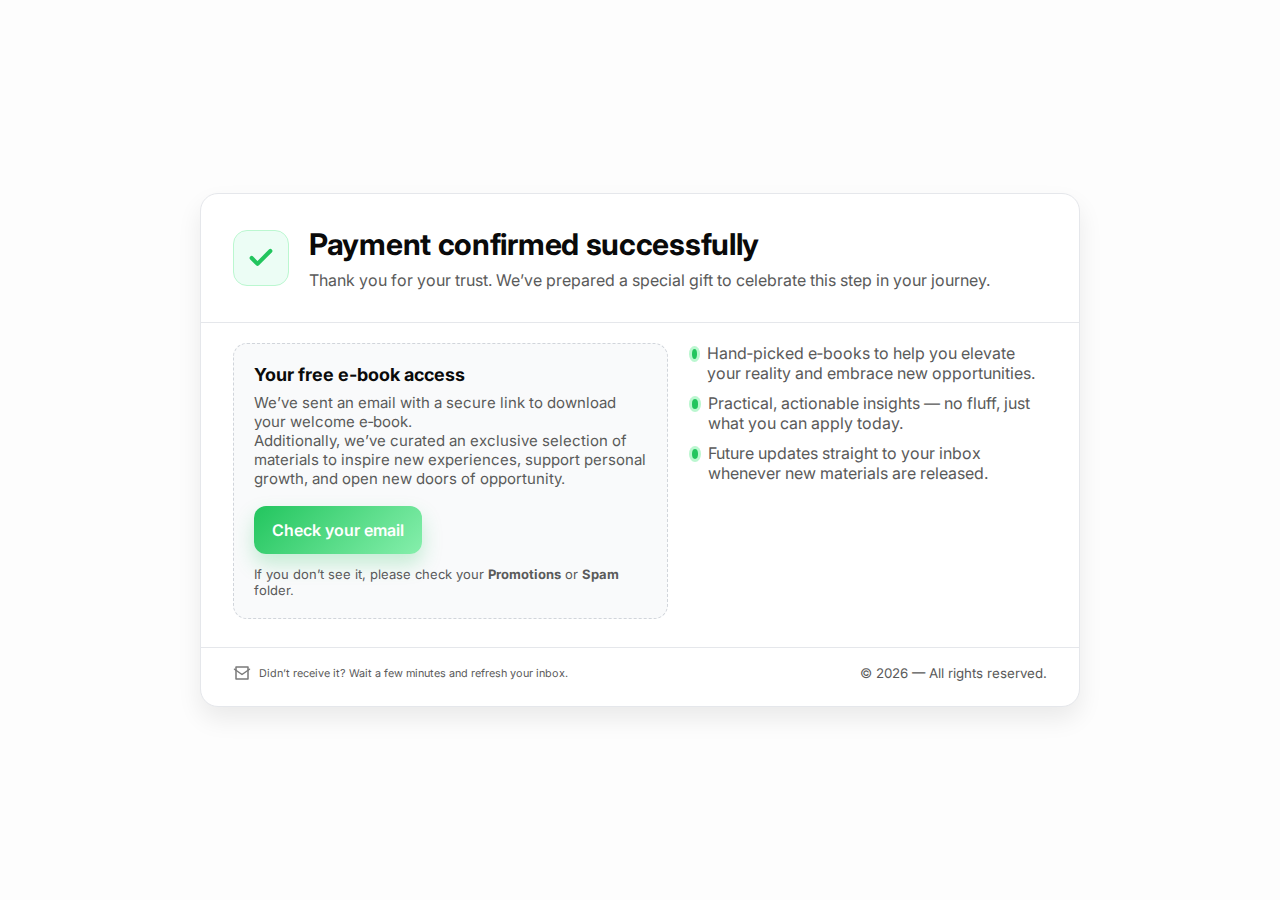
<file: thanks/index.html>
<!DOCTYPE html>
<html lang="en">
<head>
  <meta charset="utf-8" />
  <meta name="viewport" content="width=device-width, initial-scale=1" />
  <title>Thank You — Payment Confirmed</title>
  <meta name="description" content="Thank you page for confirmed payment and free e‑book access." />
  <link rel="preconnect" href="https://fonts.gstatic.com" crossorigin>
  <link href="https://fonts.googleapis.com/css2?family=Inter:wght@400;500;600;700&display=swap" rel="stylesheet">
  <style>
    :root{
      --bg: #fdfdfd;
      --card: #ffffff;
      --text: #0a0a0a;
      --muted: #5a5a5a;
      --brand: #22c55e; /* green */
      --brand-2: #86efac; /* lighter green */
      --ok: #22c55e;
      --shadow: 0 12px 24px rgba(0,0,0,.08);
      --radius: 18px;
    }
    *{box-sizing:border-box}
    html,body{height:100%}
    body{
      margin:0; font-family:Inter,system-ui,-apple-system,Segoe UI,Roboto,Ubuntu,Cantarell,Noto Sans,sans-serif; color:var(--text); background:var(--bg);
      display:grid; place-items:center; padding:24px;
    }
    .shell{max-width:880px; width:100%;}
    .card{
      background:var(--card);
      border:1px solid #e5e7eb;
      border-radius:var(--radius);
      box-shadow:var(--shadow);
      overflow:hidden;
    }
    .top{
      padding:32px 32px 12px; display:flex; gap:20px; align-items:center;
    }
    .badge{position:relative; width:56px; height:56px; flex:0 0 56px; display:grid; place-items:center; border-radius:14px; background:#ecfdf5; border:1px solid #bbf7d0;
      animation:pop .6s ease-out;
    }
    @keyframes pop{0%{transform:scale(.9); opacity:0}100%{transform:scale(1); opacity:1}}
    .check{width:28px; height:28px; fill:none; stroke:var(--ok); stroke-width:3.5; stroke-linecap:round; stroke-linejoin:round;}
    h1{margin:0; font-size:clamp(22px, 2.6vw, 30px); line-height:1.2; letter-spacing:-.01em}
    .subtitle{margin:8px 0 0; color:var(--muted); font-size:clamp(14px, 1.6vw, 16px)}
    .divider{height:1px; background:#e5e7eb; margin:20px 0}
    .content{padding:0 32px 28px; display:grid; grid-template-columns:1.1fr .9fr; gap:24px}

    .panel{
      background:#f9fafb;
      border:1px dashed #d1d5db;
      border-radius:14px; padding:20px; position:relative;
    }
    .panel h2{margin:0 0 8px; font-size:18px}
    .panel p{margin:0; color:var(--muted); font-size:15px}

    .cta{display:flex; flex-wrap:wrap; gap:12px; align-items:center; margin-top:18px}
    .btn{
      appearance:none; border:0; cursor:pointer; text-decoration:none; color:#fff; font-weight:600;
      background:linear-gradient(135deg, var(--brand), var(--brand-2));
      padding:14px 18px; border-radius:12px; box-shadow:0 10px 20px rgba(34,197,94,.25);
      transition:transform .15s ease, box-shadow .15s ease;
    }
    .btn:hover{transform:translateY(-1px); box-shadow:0 14px 28px rgba(34,197,94,.3)}
    .btn:active{transform:translateY(0)}

    .mini{color:var(--muted); font-size:13px}

    .list{margin:0; padding:0; list-style:none; display:grid; gap:10px}
    .item{display:flex; gap:10px; align-items:flex-start}
    .dot{width:10px; height:10px; margin-top:6px; border-radius:50%; background:var(--brand); box-shadow:0 0 0 3px #bbf7d0}
    .item p{margin:0; color:var(--muted)}

    .foot{padding:16px 32px 24px; display:flex; justify-content:space-between; align-items:center; gap:12px; border-top:1px solid #e5e7eb}
    .foot small{color:var(--muted)}

    .hint{display:flex; align-items:center; gap:8px; color:var(--muted); font-size:13px}
    .hint svg{opacity:.8}

    @media (max-width:820px){
      .content{grid-template-columns:1fr;}
    }
  </style>
</head>
<body>
  <main class="shell">
    <section class="card" role="status" aria-live="polite">
      <div class="top">
        <div class="badge" aria-hidden="true">
          <svg class="check" viewBox="0 0 24 24"><path d="M20 6L9 17l-5-5"/></svg>
        </div>
        <div>
          <h1>Payment confirmed successfully</h1>
          <p class="subtitle">Thank you for your trust. We’ve prepared a special gift to celebrate this step in your journey.</p>
        </div>
      </div>

      <div class="divider" aria-hidden="true"></div>

      <div class="content">
        <div class="panel" aria-label="E‑book access">
          <h2>Your free e‑book access</h2>
          <p>
            We’ve sent an email with a secure link to download your welcome e‑book.<br>
            Additionally, we’ve curated an exclusive selection of materials to inspire new experiences,
            support personal growth, and open new doors of opportunity.
          </p>

          <div class="cta">
            <a class="btn" href="https://mail.google.com/" target="_blank" rel="noopener noreferrer" id="btn-email">Check your email</a>
            <span class="mini">If you don’t see it, please check your <strong>Promotions</strong> or <strong>Spam</strong> folder.</span>
          </div>
        </div>

        <div>
          <ul class="list" aria-label="E‑book benefits">
            <li class="item">
              <div class="dot" aria-hidden="true"></div>
              <p>Hand‑picked e‑books to help you elevate your reality and embrace new opportunities.</p>
            </li>
            <li class="item">
              <div class="dot" aria-hidden="true"></div>
              <p>Practical, actionable insights — no fluff, just what you can apply today.</p>
            </li>
            <li class="item">
              <div class="dot" aria-hidden="true"></div>
              <p>Future updates straight to your inbox whenever new materials are released.</p>
            </li>
          </ul>
        </div>
      </div>

      <div class="foot">
        <div class="hint">
          <svg width="18" height="18" viewBox="0 0 24 24" fill="none" stroke="currentColor" stroke-width="2" stroke-linecap="round" stroke-linejoin="round" aria-hidden="true"><path d="M4 4h16v16H4z"/><path d="m22 7-10 7L2 7"/></svg>
          <small>Didn’t receive it? Wait a few minutes and refresh your inbox.</small>
        </div>
        <small>© <span id="year"></span> — All rights reserved.</small>
      </div>
    </section>
  </main>

  <script>
    document.getElementById('year').textContent = new Date().getFullYear();
  </script>
</body>
</html>
</file>
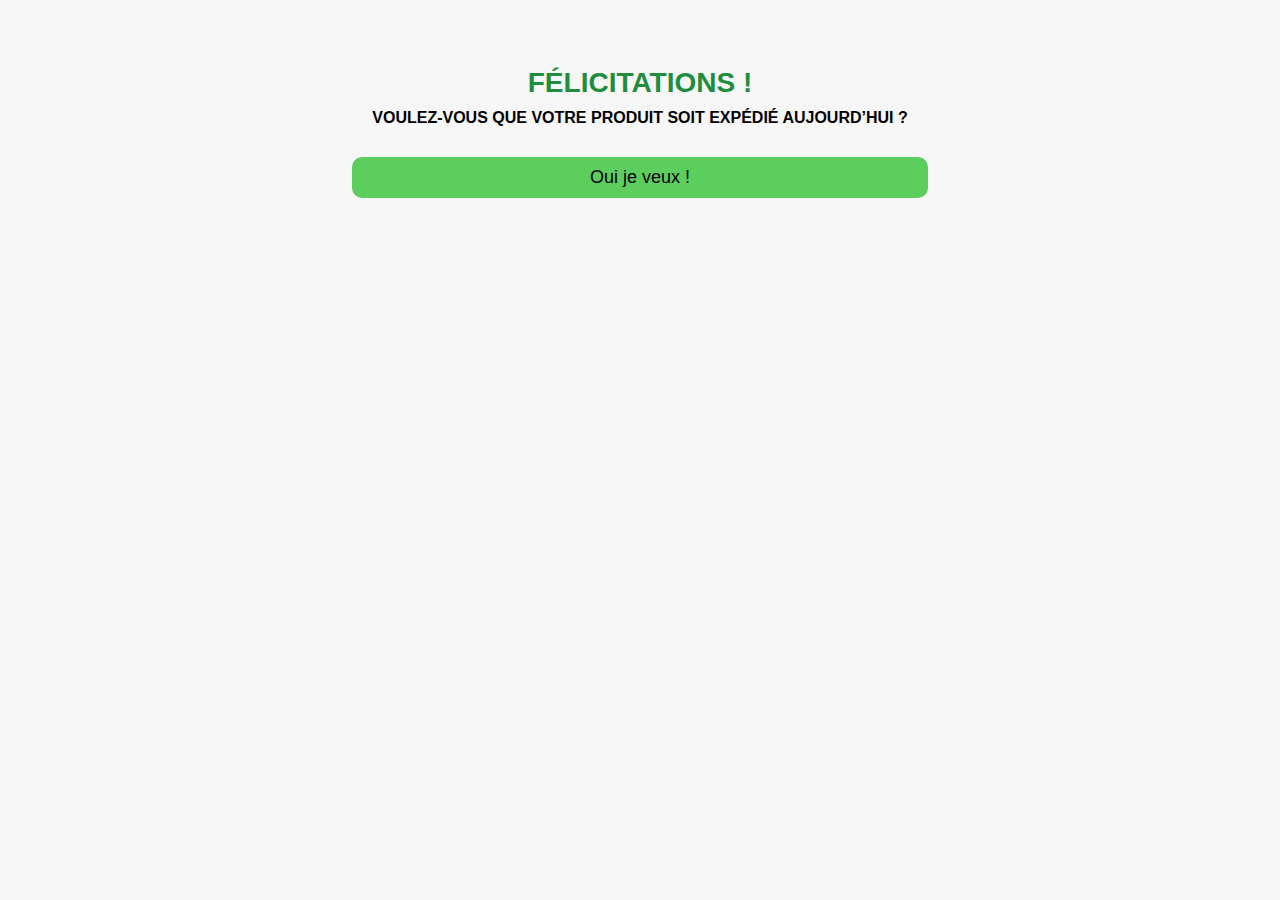
<file: upss1/index.html>
<!DOCTYPE html>
<html lang="fr">
<head>
  <meta charset="UTF-8">
  <meta name="viewport" content="width=device-width, initial-scale=1.0">
  <title>Confirmation d'accès</title>

<script>
  window.pixelId = "67e0a525f1f44788580601c1";
  var a = document.createElement("script");
  a.setAttribute("async", "");
  a.setAttribute("defer", "");
  a.setAttribute("src", "https://cdn.utmify.com.br/scripts/pixel/pixel.js");
  document.head.appendChild(a);
</script>

<script
  src="https://cdn.utmify.com.br/scripts/utms/latest.js"
  data-utmify-prevent-subids
  async
  defer
></script>

  <!-- ESTILO BOT脮ES E LAYOUT -->
  <style>
    .mndpay_container {
        display: flex;
        flex-direction: column;
        width: 100%;
        max-width: 36rem;
        margin: 0 auto;
        gap: 1rem;
    }

    .mndpay_btn {
      background: #5CCE5E;
      -webkit-border-radius: 10px;
      -moz-border-radius: 10px;
      border-radius: 10px;
      color: #000000;
      font-family: Arial;
      font-size: 18px;
      font-weight: 100;
      padding: 10px 20px;
      text-decoration: none;
      display: block;
      cursor: pointer;
      text-align: center;
    }

    .mndpay_downsell {
      background: #ffffff;
      -webkit-border-radius: 10px;
      -moz-border-radius: 10px;
      border-radius: 10px;
      color: #FFFFFF;
      font-family: Arial;
      font-size: 18px;
      font-weight: 100;
      padding: 10px 20px;
      text-decoration: none;
      display: block;
      cursor: pointer;
      text-align: center;
    }

    @media (min-width: 640px) {
      .mndpay_container {
        flex-direction: column;
      }
    }

    body {
      background-color: #f7f7f7;
      font-family: Arial, sans-serif;
      padding: 40px 20px;
      text-align: center;
    }

    h1 {
      color: #1e8e3e;
      font-size: 28px;
      margin-bottom: 10px;
    }

    p {
      font-size: 18px;
      color: #333;
      margin-bottom: 30px;
    }
  </style>

  <!-- SCRIPT DE PAGAMENTO -->

</head>
<body>

  <h1>FÉLICITATIONS !</h1>
<strong>VOULEZ-VOUS QUE VOTRE PRODUIT SOIT EXPÉDIÉ AUJOURD’HUI ?</strong></p>

  <!-- BOT脙O DE COMPRA -->
  <div class="mndpay_container">
    <a href="javascript:void(0)" data-mndpay="0198de56-5236-7134-8f5a-9deab90b71e3" class="mndpay_btn">
Oui je veux !</a>
  </div>
<script src="https://upsell.mundpay.com/script.js"></script>

</body>
</html>
</file>
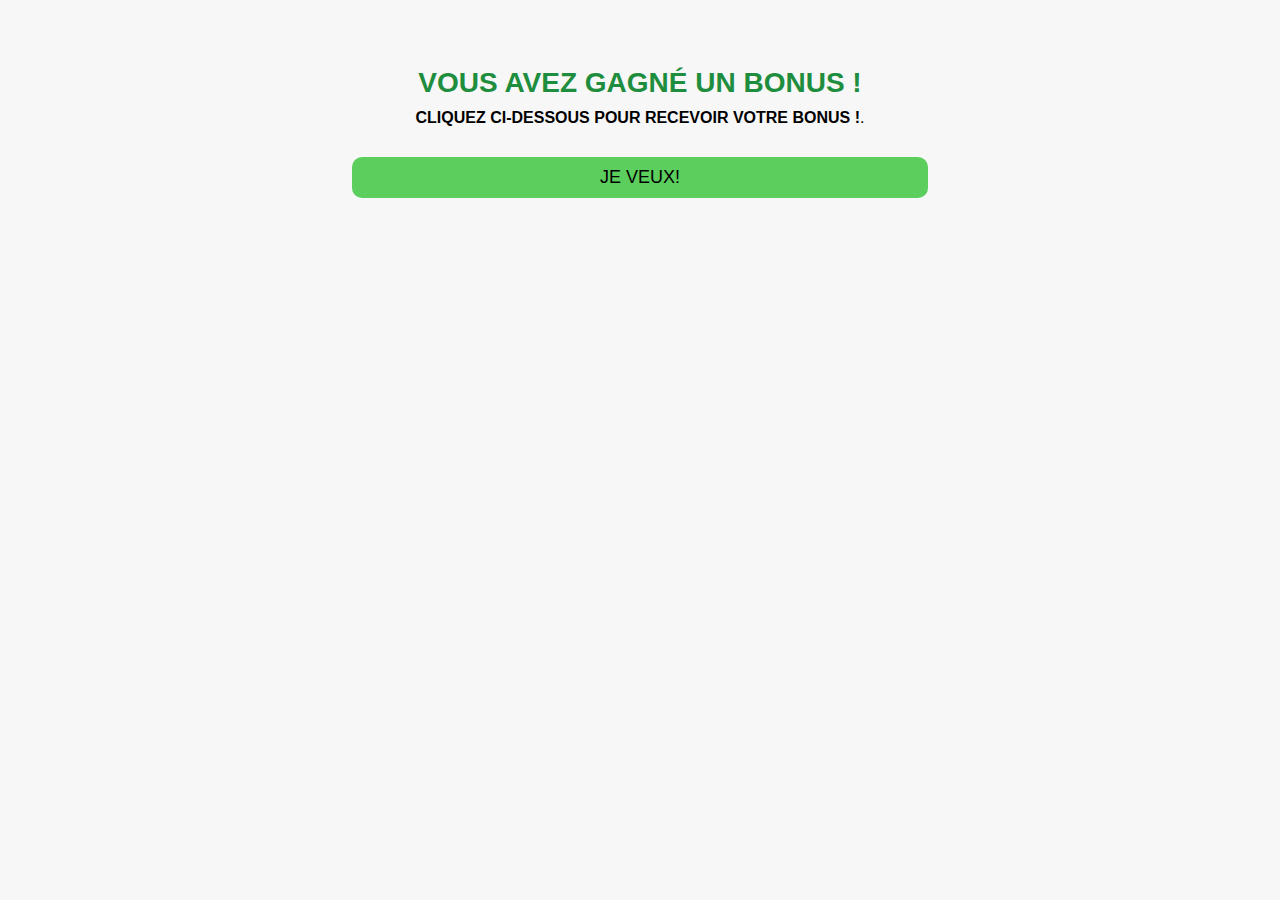
<file: upss2/index.html>
<!DOCTYPE html>
<html lang="es">
<head>
  <meta charset="UTF-8">
  <meta name="viewport" content="width=device-width, initial-scale=1.0">
  <title>Confirmation d'accès</title>

<script>
  window.pixelId = "67e0a525f1f44788580601c1";
  var a = document.createElement("script");
  a.setAttribute("async", "");
  a.setAttribute("defer", "");
  a.setAttribute("src", "https://cdn.utmify.com.br/scripts/pixel/pixel.js");
  document.head.appendChild(a);
</script>

<script
  src="https://cdn.utmify.com.br/scripts/utms/latest.js"
  data-utmify-prevent-subids
  async
  defer
></script>

  <!-- ESTILO BOT脮ES E LAYOUT -->
  <style>
    .mndpay_container {
        display: flex;
        flex-direction: column;
        width: 100%;
        max-width: 36rem;
        margin: 0 auto;
        gap: 1rem;
    }

    .mndpay_btn {
      background: #5CCE5E;
      -webkit-border-radius: 10px;
      -moz-border-radius: 10px;
      border-radius: 10px;
      color: #000000;
      font-family: Arial;
      font-size: 18px;
      font-weight: 100;
      padding: 10px 20px;
      text-decoration: none;
      display: block;
      cursor: pointer;
      text-align: center;
    }

    .mndpay_downsell {
      background: #ffffff;
      -webkit-border-radius: 10px;
      -moz-border-radius: 10px;
      border-radius: 10px;
      color: #FFFFFF;
      font-family: Arial;
      font-size: 18px;
      font-weight: 100;
      padding: 10px 20px;
      text-decoration: none;
      display: block;
      cursor: pointer;
      text-align: center;
    }

    @media (min-width: 640px) {
      .mndpay_container {
        flex-direction: column;
      }
    }

    body {
      background-color: #f7f7f7;
      font-family: Arial, sans-serif;
      padding: 40px 20px;
      text-align: center;
    }

    h1 {
      color: #1e8e3e;
      font-size: 28px;
      margin-bottom: 10px;
    }

    p {
      font-size: 18px;
      color: #333;
      margin-bottom: 30px;
    }
  </style>

  <!-- SCRIPT DE PAGAMENTO -->

</head>
<body>

  <h1>VOUS AVEZ GAGNÉ UN BONUS !</h1>
<strong>CLIQUEZ CI-DESSOUS POUR RECEVOIR VOTRE BONUS !</strong>.</p>

  <!-- BOT脙O DE COMPRA -->
  <div class="mndpay_container">
    <a href="javascript:void(0)" data-mndpay="0198de5a-97d5-72a4-aa96-a58ec7b78429" class="mndpay_btn">JE VEUX!</a>
  </div>
<script src="https://upsell.mundpay.com/script.js"></script>

</body>
</html>
</file>
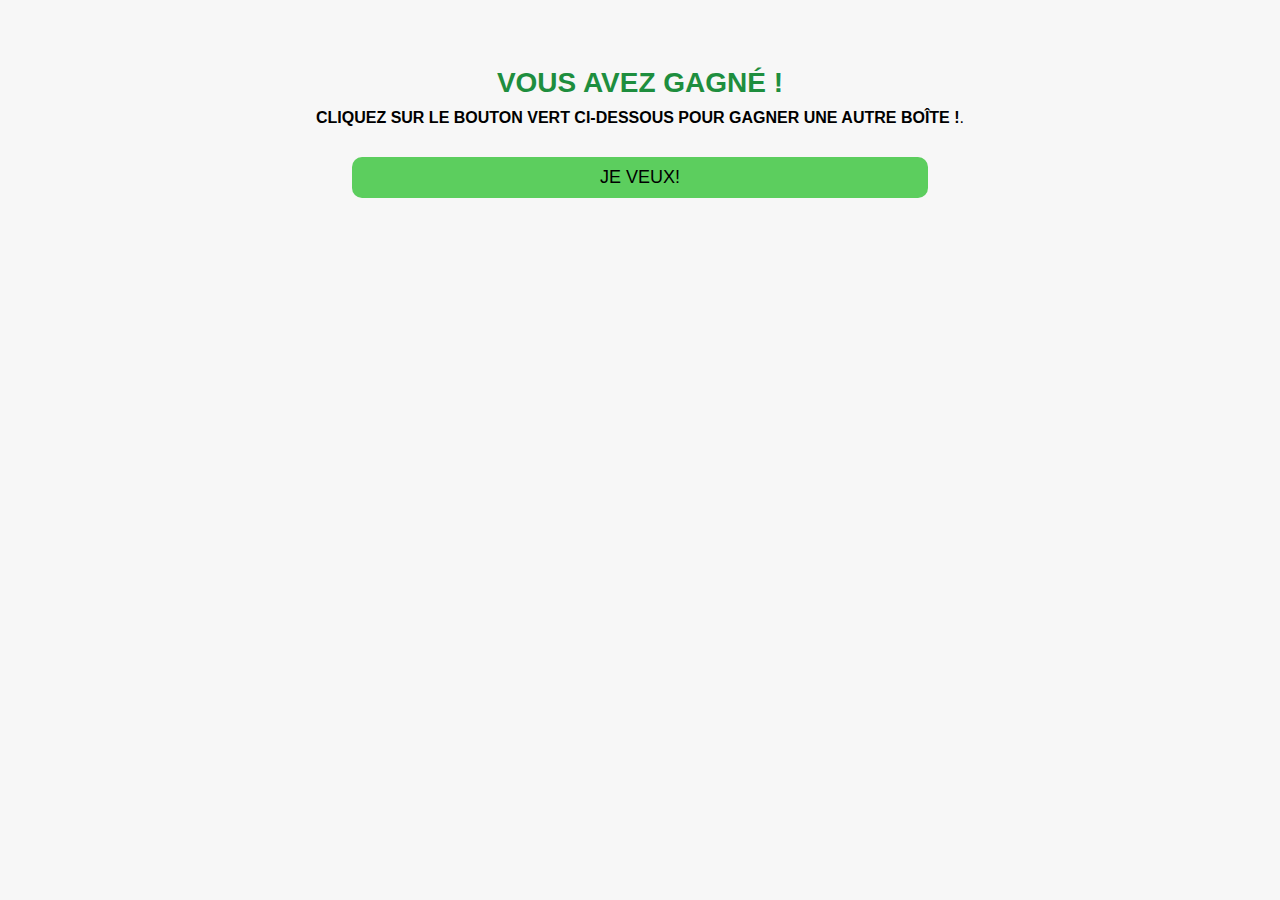
<file: upss3/index.html>
<!DOCTYPE html>
<html lang="es">
<head>
  <meta charset="UTF-8">
  <meta name="viewport" content="width=device-width, initial-scale=1.0">
  <title>Confirmation d'accès</title>

<script>
  window.pixelId = "67e0a525f1f44788580601c1";
  var a = document.createElement("script");
  a.setAttribute("async", "");
  a.setAttribute("defer", "");
  a.setAttribute("src", "https://cdn.utmify.com.br/scripts/pixel/pixel.js");
  document.head.appendChild(a);
</script>

<script
  src="https://cdn.utmify.com.br/scripts/utms/latest.js"
  data-utmify-prevent-subids
  async
  defer
></script>

  <!-- ESTILO BOT脮ES E LAYOUT -->
  <style>
    .mndpay_container {
        display: flex;
        flex-direction: column;
        width: 100%;
        max-width: 36rem;
        margin: 0 auto;
        gap: 1rem;
    }

    .mndpay_btn {
      background: #5CCE5E;
      -webkit-border-radius: 10px;
      -moz-border-radius: 10px;
      border-radius: 10px;
      color: #000000;
      font-family: Arial;
      font-size: 18px;
      font-weight: 100;
      padding: 10px 20px;
      text-decoration: none;
      display: block;
      cursor: pointer;
      text-align: center;
    }

    .mndpay_downsell {
      background: #ffffff;
      -webkit-border-radius: 10px;
      -moz-border-radius: 10px;
      border-radius: 10px;
      color: #FFFFFF;
      font-family: Arial;
      font-size: 18px;
      font-weight: 100;
      padding: 10px 20px;
      text-decoration: none;
      display: block;
      cursor: pointer;
      text-align: center;
    }

    @media (min-width: 640px) {
      .mndpay_container {
        flex-direction: column;
      }
    }

    body {
      background-color: #f7f7f7;
      font-family: Arial, sans-serif;
      padding: 40px 20px;
      text-align: center;
    }

    h1 {
      color: #1e8e3e;
      font-size: 28px;
      margin-bottom: 10px;
    }

    p {
      font-size: 18px;
      color: #333;
      margin-bottom: 30px;
    }
  </style>

  <!-- SCRIPT DE PAGAMENTO -->

</head>
<body>

  <h1>VOUS AVEZ GAGNÉ !</h1>
<strong>CLIQUEZ SUR LE BOUTON VERT CI-DESSOUS POUR GAGNER UNE AUTRE BOÎTE !</strong>.</p>

  <!-- BOT脙O DE COMPRA -->
  <div class="mndpay_container">
    <a href="javascript:void(0)" data-mndpay="0198de5f-21e7-729c-9649-47b0bf639a42" class="mndpay_btn">JE VEUX!</a>
  </div>
<script src="https://upsell.mundpay.com/script.js"></script>

</body>
</html>
</file>
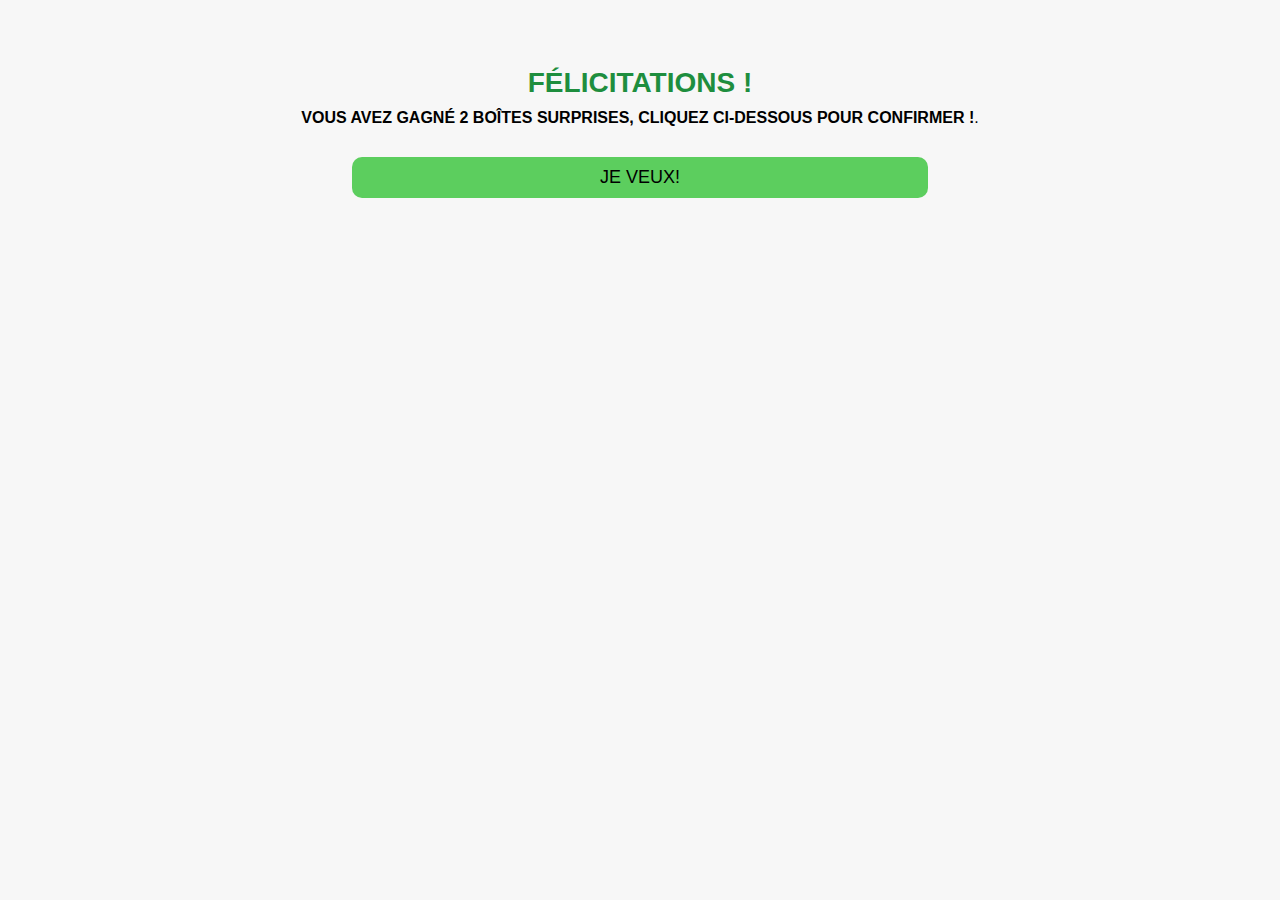
<file: upss4/index.html>
<!DOCTYPE html>
<html lang="es">
<head>
  <meta charset="UTF-8">
  <meta name="viewport" content="width=device-width, initial-scale=1.0">
  <title>Confirmation d'accès</title>

<script>
  window.pixelId = "67e0a525f1f44788580601c1";
  var a = document.createElement("script");
  a.setAttribute("async", "");
  a.setAttribute("defer", "");
  a.setAttribute("src", "https://cdn.utmify.com.br/scripts/pixel/pixel.js");
  document.head.appendChild(a);
</script>

<script
  src="https://cdn.utmify.com.br/scripts/utms/latest.js"
  data-utmify-prevent-subids
  async
  defer
></script>

  <!-- ESTILO BOT脮ES E LAYOUT -->
  <style>
    .mndpay_container {
        display: flex;
        flex-direction: column;
        width: 100%;
        max-width: 36rem;
        margin: 0 auto;
        gap: 1rem;
    }

    .mndpay_btn {
      background: #5CCE5E;
      -webkit-border-radius: 10px;
      -moz-border-radius: 10px;
      border-radius: 10px;
      color: #000000;
      font-family: Arial;
      font-size: 18px;
      font-weight: 100;
      padding: 10px 20px;
      text-decoration: none;
      display: block;
      cursor: pointer;
      text-align: center;
    }

    .mndpay_downsell {
      background: #ffffff;
      -webkit-border-radius: 10px;
      -moz-border-radius: 10px;
      border-radius: 10px;
      color: #FFFFFF;
      font-family: Arial;
      font-size: 18px;
      font-weight: 100;
      padding: 10px 20px;
      text-decoration: none;
      display: block;
      cursor: pointer;
      text-align: center;
    }

    @media (min-width: 640px) {
      .mndpay_container {
        flex-direction: column;
      }
    }

    body {
      background-color: #f7f7f7;
      font-family: Arial, sans-serif;
      padding: 40px 20px;
      text-align: center;
    }

    h1 {
      color: #1e8e3e;
      font-size: 28px;
      margin-bottom: 10px;
    }

    p {
      font-size: 18px;
      color: #333;
      margin-bottom: 30px;
    }
  </style>

  <!-- SCRIPT DE PAGAMENTO -->

</head>
<body>

  <h1>FÉLICITATIONS !</h1>
<strong>VOUS AVEZ GAGNÉ 2 BOÎTES SURPRISES, CLIQUEZ CI-DESSOUS POUR CONFIRMER !</strong>.</p>

  <!-- BOT脙O DE COMPRA -->
  <div class="mndpay_container">
    <a href="javascript:void(0)" data-mndpay="0198de60-d022-7389-9f16-29ce4b8d7101" class="mndpay_btn">JE VEUX!</a>
  </div>
<script src="https://upsell.mundpay.com/script.js"></script>

</body>
</html>
</file>
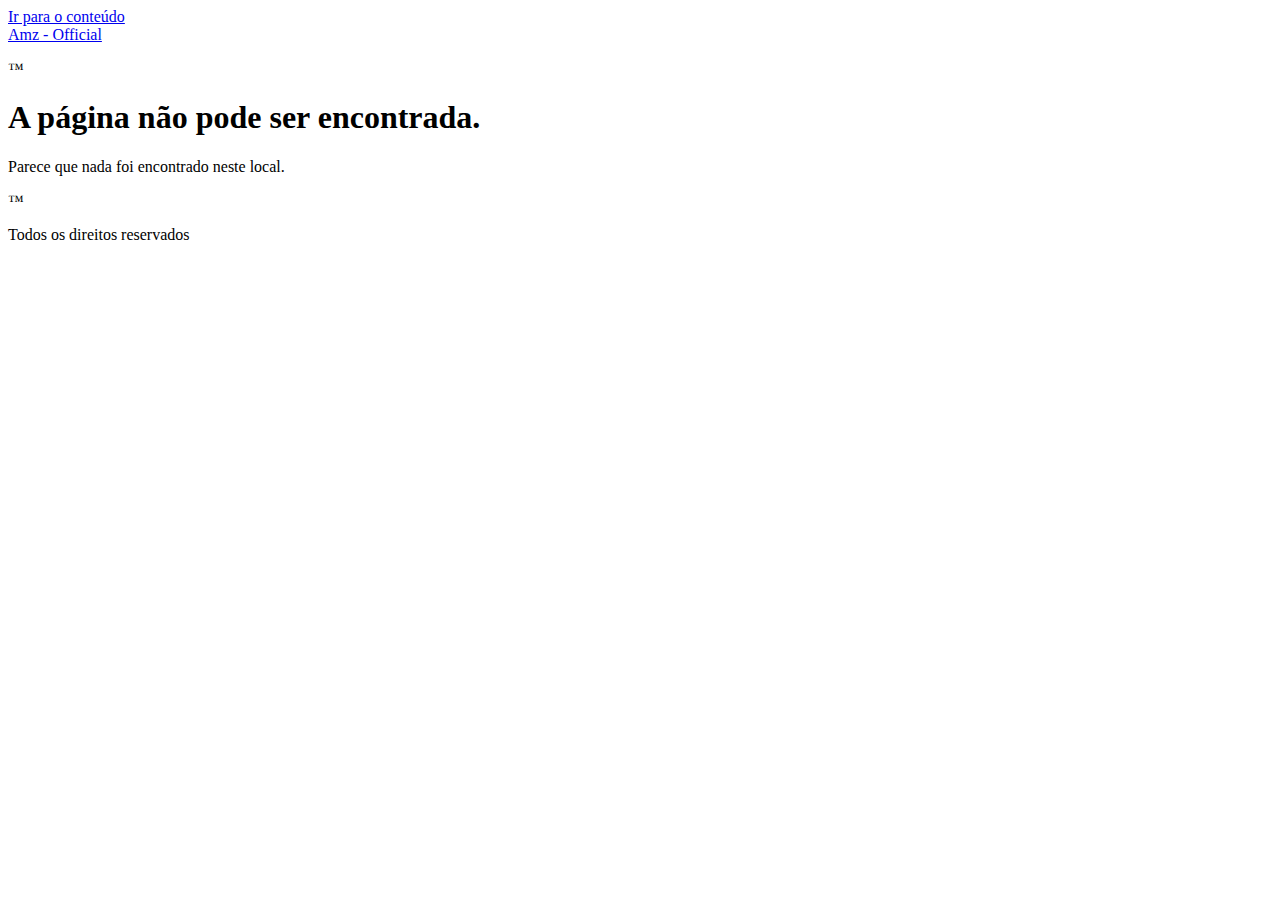
<file: official/schema.org/index.html>
<!doctype html>
<html lang="pt-BR">
<head>
	<meta charset="UTF-8">
	<meta name="viewport" content="width=device-width, initial-scale=1">
	<link rel="profile" href="https://gmpg.org/xfn/11">
	<title>Página não encontrada &#8211; Amz &#8211; Official</title>
<meta name='robots' content='max-image-preview:large' />
	<style>img:is([sizes="auto" i], [sizes^="auto," i]) { contain-intrinsic-size: 3000px 1500px }</style>
	<link rel="alternate" type="application/rss+xml" title="Feed para Amz - Official &raquo;" href="https://amzbox.pro/feed/" />
<link rel="alternate" type="application/rss+xml" title="Feed de comentários para Amz - Official &raquo;" href="https://amzbox.pro/comments/feed/" />
<script>
window._wpemojiSettings = {"baseUrl":"https:\/\/s.w.org\/images\/core\/emoji\/16.0.1\/72x72\/","ext":".png","svgUrl":"https:\/\/s.w.org\/images\/core\/emoji\/16.0.1\/svg\/","svgExt":".svg","source":{"concatemoji":"https:\/\/amzbox.pro\/wp-includes\/js\/wp-emoji-release.min.js?ver=6.8.2"}};
/*! This file is auto-generated */
!function(s,n){var o,i,e;function c(e){try{var t={supportTests:e,timestamp:(new Date).valueOf()};sessionStorage.setItem(o,JSON.stringify(t))}catch(e){}}function p(e,t,n){e.clearRect(0,0,e.canvas.width,e.canvas.height),e.fillText(t,0,0);var t=new Uint32Array(e.getImageData(0,0,e.canvas.width,e.canvas.height).data),a=(e.clearRect(0,0,e.canvas.width,e.canvas.height),e.fillText(n,0,0),new Uint32Array(e.getImageData(0,0,e.canvas.width,e.canvas.height).data));return t.every(function(e,t){return e===a[t]})}function u(e,t){e.clearRect(0,0,e.canvas.width,e.canvas.height),e.fillText(t,0,0);for(var n=e.getImageData(16,16,1,1),a=0;a<n.data.length;a++)if(0!==n.data[a])return!1;return!0}function f(e,t,n,a){switch(t){case"flag":return n(e,"\ud83c\udff3\ufe0f\u200d\u26a7\ufe0f","\ud83c\udff3\ufe0f\u200b\u26a7\ufe0f")?!1:!n(e,"\ud83c\udde8\ud83c\uddf6","\ud83c\udde8\u200b\ud83c\uddf6")&&!n(e,"\ud83c\udff4\udb40\udc67\udb40\udc62\udb40\udc65\udb40\udc6e\udb40\udc67\udb40\udc7f","\ud83c\udff4\u200b\udb40\udc67\u200b\udb40\udc62\u200b\udb40\udc65\u200b\udb40\udc6e\u200b\udb40\udc67\u200b\udb40\udc7f");case"emoji":return!a(e,"\ud83e\udedf")}return!1}function g(e,t,n,a){var r="undefined"!=typeof WorkerGlobalScope&&self instanceof WorkerGlobalScope?new OffscreenCanvas(300,150):s.createElement("canvas"),o=r.getContext("2d",{willReadFrequently:!0}),i=(o.textBaseline="top",o.font="600 32px Arial",{});return e.forEach(function(e){i[e]=t(o,e,n,a)}),i}function t(e){var t=s.createElement("script");t.src=e,t.defer=!0,s.head.appendChild(t)}"undefined"!=typeof Promise&&(o="wpEmojiSettingsSupports",i=["flag","emoji"],n.supports={everything:!0,everythingExceptFlag:!0},e=new Promise(function(e){s.addEventListener("DOMContentLoaded",e,{once:!0})}),new Promise(function(t){var n=function(){try{var e=JSON.parse(sessionStorage.getItem(o));if("object"==typeof e&&"number"==typeof e.timestamp&&(new Date).valueOf()<e.timestamp+604800&&"object"==typeof e.supportTests)return e.supportTests}catch(e){}return null}();if(!n){if("undefined"!=typeof Worker&&"undefined"!=typeof OffscreenCanvas&&"undefined"!=typeof URL&&URL.createObjectURL&&"undefined"!=typeof Blob)try{var e="postMessage("+g.toString()+"("+[JSON.stringify(i),f.toString(),p.toString(),u.toString()].join(",")+"));",a=new Blob([e],{type:"text/javascript"}),r=new Worker(URL.createObjectURL(a),{name:"wpTestEmojiSupports"});return void(r.onmessage=function(e){c(n=e.data),r.terminate(),t(n)})}catch(e){}c(n=g(i,f,p,u))}t(n)}).then(function(e){for(var t in e)n.supports[t]=e[t],n.supports.everything=n.supports.everything&&n.supports[t],"flag"!==t&&(n.supports.everythingExceptFlag=n.supports.everythingExceptFlag&&n.supports[t]);n.supports.everythingExceptFlag=n.supports.everythingExceptFlag&&!n.supports.flag,n.DOMReady=!1,n.readyCallback=function(){n.DOMReady=!0}}).then(function(){return e}).then(function(){var e;n.supports.everything||(n.readyCallback(),(e=n.source||{}).concatemoji?t(e.concatemoji):e.wpemoji&&e.twemoji&&(t(e.twemoji),t(e.wpemoji)))}))}((window,document),window._wpemojiSettings);
</script>
<style id='wp-emoji-styles-inline-css'>

	img.wp-smiley, img.emoji {
		display: inline !important;
		border: none !important;
		box-shadow: none !important;
		height: 1em !important;
		width: 1em !important;
		margin: 0 0.07em !important;
		vertical-align: -0.1em !important;
		background: none !important;
		padding: 0 !important;
	}
</style>
<link rel='stylesheet' id='wp-block-library-css' href='https://amzbox.pro/wp-includes/css/dist/block-library/style.min.css?ver=6.8.2' media='all' />
<style id='classic-theme-styles-inline-css'>
/*! This file is auto-generated */
.wp-block-button__link{color:#fff;background-color:#32373c;border-radius:9999px;box-shadow:none;text-decoration:none;padding:calc(.667em + 2px) calc(1.333em + 2px);font-size:1.125em}.wp-block-file__button{background:#32373c;color:#fff;text-decoration:none}
</style>
<style id='global-styles-inline-css'>
:root{--wp--preset--aspect-ratio--square: 1;--wp--preset--aspect-ratio--4-3: 4/3;--wp--preset--aspect-ratio--3-4: 3/4;--wp--preset--aspect-ratio--3-2: 3/2;--wp--preset--aspect-ratio--2-3: 2/3;--wp--preset--aspect-ratio--16-9: 16/9;--wp--preset--aspect-ratio--9-16: 9/16;--wp--preset--color--black: #000000;--wp--preset--color--cyan-bluish-gray: #abb8c3;--wp--preset--color--white: #ffffff;--wp--preset--color--pale-pink: #f78da7;--wp--preset--color--vivid-red: #cf2e2e;--wp--preset--color--luminous-vivid-orange: #ff6900;--wp--preset--color--luminous-vivid-amber: #fcb900;--wp--preset--color--light-green-cyan: #7bdcb5;--wp--preset--color--vivid-green-cyan: #00d084;--wp--preset--color--pale-cyan-blue: #8ed1fc;--wp--preset--color--vivid-cyan-blue: #0693e3;--wp--preset--color--vivid-purple: #9b51e0;--wp--preset--gradient--vivid-cyan-blue-to-vivid-purple: linear-gradient(135deg,rgba(6,147,227,1) 0%,rgb(155,81,224) 100%);--wp--preset--gradient--light-green-cyan-to-vivid-green-cyan: linear-gradient(135deg,rgb(122,220,180) 0%,rgb(0,208,130) 100%);--wp--preset--gradient--luminous-vivid-amber-to-luminous-vivid-orange: linear-gradient(135deg,rgba(252,185,0,1) 0%,rgba(255,105,0,1) 100%);--wp--preset--gradient--luminous-vivid-orange-to-vivid-red: linear-gradient(135deg,rgba(255,105,0,1) 0%,rgb(207,46,46) 100%);--wp--preset--gradient--very-light-gray-to-cyan-bluish-gray: linear-gradient(135deg,rgb(238,238,238) 0%,rgb(169,184,195) 100%);--wp--preset--gradient--cool-to-warm-spectrum: linear-gradient(135deg,rgb(74,234,220) 0%,rgb(151,120,209) 20%,rgb(207,42,186) 40%,rgb(238,44,130) 60%,rgb(251,105,98) 80%,rgb(254,248,76) 100%);--wp--preset--gradient--blush-light-purple: linear-gradient(135deg,rgb(255,206,236) 0%,rgb(152,150,240) 100%);--wp--preset--gradient--blush-bordeaux: linear-gradient(135deg,rgb(254,205,165) 0%,rgb(254,45,45) 50%,rgb(107,0,62) 100%);--wp--preset--gradient--luminous-dusk: linear-gradient(135deg,rgb(255,203,112) 0%,rgb(199,81,192) 50%,rgb(65,88,208) 100%);--wp--preset--gradient--pale-ocean: linear-gradient(135deg,rgb(255,245,203) 0%,rgb(182,227,212) 50%,rgb(51,167,181) 100%);--wp--preset--gradient--electric-grass: linear-gradient(135deg,rgb(202,248,128) 0%,rgb(113,206,126) 100%);--wp--preset--gradient--midnight: linear-gradient(135deg,rgb(2,3,129) 0%,rgb(40,116,252) 100%);--wp--preset--font-size--small: 13px;--wp--preset--font-size--medium: 20px;--wp--preset--font-size--large: 36px;--wp--preset--font-size--x-large: 42px;--wp--preset--spacing--20: 0.44rem;--wp--preset--spacing--30: 0.67rem;--wp--preset--spacing--40: 1rem;--wp--preset--spacing--50: 1.5rem;--wp--preset--spacing--60: 2.25rem;--wp--preset--spacing--70: 3.38rem;--wp--preset--spacing--80: 5.06rem;--wp--preset--shadow--natural: 6px 6px 9px rgba(0, 0, 0, 0.2);--wp--preset--shadow--deep: 12px 12px 50px rgba(0, 0, 0, 0.4);--wp--preset--shadow--sharp: 6px 6px 0px rgba(0, 0, 0, 0.2);--wp--preset--shadow--outlined: 6px 6px 0px -3px rgba(255, 255, 255, 1), 6px 6px rgba(0, 0, 0, 1);--wp--preset--shadow--crisp: 6px 6px 0px rgba(0, 0, 0, 1);}:where(.is-layout-flex){gap: 0.5em;}:where(.is-layout-grid){gap: 0.5em;}body .is-layout-flex{display: flex;}.is-layout-flex{flex-wrap: wrap;align-items: center;}.is-layout-flex > :is(*, div){margin: 0;}body .is-layout-grid{display: grid;}.is-layout-grid > :is(*, div){margin: 0;}:where(.wp-block-columns.is-layout-flex){gap: 2em;}:where(.wp-block-columns.is-layout-grid){gap: 2em;}:where(.wp-block-post-template.is-layout-flex){gap: 1.25em;}:where(.wp-block-post-template.is-layout-grid){gap: 1.25em;}.has-black-color{color: var(--wp--preset--color--black) !important;}.has-cyan-bluish-gray-color{color: var(--wp--preset--color--cyan-bluish-gray) !important;}.has-white-color{color: var(--wp--preset--color--white) !important;}.has-pale-pink-color{color: var(--wp--preset--color--pale-pink) !important;}.has-vivid-red-color{color: var(--wp--preset--color--vivid-red) !important;}.has-luminous-vivid-orange-color{color: var(--wp--preset--color--luminous-vivid-orange) !important;}.has-luminous-vivid-amber-color{color: var(--wp--preset--color--luminous-vivid-amber) !important;}.has-light-green-cyan-color{color: var(--wp--preset--color--light-green-cyan) !important;}.has-vivid-green-cyan-color{color: var(--wp--preset--color--vivid-green-cyan) !important;}.has-pale-cyan-blue-color{color: var(--wp--preset--color--pale-cyan-blue) !important;}.has-vivid-cyan-blue-color{color: var(--wp--preset--color--vivid-cyan-blue) !important;}.has-vivid-purple-color{color: var(--wp--preset--color--vivid-purple) !important;}.has-black-background-color{background-color: var(--wp--preset--color--black) !important;}.has-cyan-bluish-gray-background-color{background-color: var(--wp--preset--color--cyan-bluish-gray) !important;}.has-white-background-color{background-color: var(--wp--preset--color--white) !important;}.has-pale-pink-background-color{background-color: var(--wp--preset--color--pale-pink) !important;}.has-vivid-red-background-color{background-color: var(--wp--preset--color--vivid-red) !important;}.has-luminous-vivid-orange-background-color{background-color: var(--wp--preset--color--luminous-vivid-orange) !important;}.has-luminous-vivid-amber-background-color{background-color: var(--wp--preset--color--luminous-vivid-amber) !important;}.has-light-green-cyan-background-color{background-color: var(--wp--preset--color--light-green-cyan) !important;}.has-vivid-green-cyan-background-color{background-color: var(--wp--preset--color--vivid-green-cyan) !important;}.has-pale-cyan-blue-background-color{background-color: var(--wp--preset--color--pale-cyan-blue) !important;}.has-vivid-cyan-blue-background-color{background-color: var(--wp--preset--color--vivid-cyan-blue) !important;}.has-vivid-purple-background-color{background-color: var(--wp--preset--color--vivid-purple) !important;}.has-black-border-color{border-color: var(--wp--preset--color--black) !important;}.has-cyan-bluish-gray-border-color{border-color: var(--wp--preset--color--cyan-bluish-gray) !important;}.has-white-border-color{border-color: var(--wp--preset--color--white) !important;}.has-pale-pink-border-color{border-color: var(--wp--preset--color--pale-pink) !important;}.has-vivid-red-border-color{border-color: var(--wp--preset--color--vivid-red) !important;}.has-luminous-vivid-orange-border-color{border-color: var(--wp--preset--color--luminous-vivid-orange) !important;}.has-luminous-vivid-amber-border-color{border-color: var(--wp--preset--color--luminous-vivid-amber) !important;}.has-light-green-cyan-border-color{border-color: var(--wp--preset--color--light-green-cyan) !important;}.has-vivid-green-cyan-border-color{border-color: var(--wp--preset--color--vivid-green-cyan) !important;}.has-pale-cyan-blue-border-color{border-color: var(--wp--preset--color--pale-cyan-blue) !important;}.has-vivid-cyan-blue-border-color{border-color: var(--wp--preset--color--vivid-cyan-blue) !important;}.has-vivid-purple-border-color{border-color: var(--wp--preset--color--vivid-purple) !important;}.has-vivid-cyan-blue-to-vivid-purple-gradient-background{background: var(--wp--preset--gradient--vivid-cyan-blue-to-vivid-purple) !important;}.has-light-green-cyan-to-vivid-green-cyan-gradient-background{background: var(--wp--preset--gradient--light-green-cyan-to-vivid-green-cyan) !important;}.has-luminous-vivid-amber-to-luminous-vivid-orange-gradient-background{background: var(--wp--preset--gradient--luminous-vivid-amber-to-luminous-vivid-orange) !important;}.has-luminous-vivid-orange-to-vivid-red-gradient-background{background: var(--wp--preset--gradient--luminous-vivid-orange-to-vivid-red) !important;}.has-very-light-gray-to-cyan-bluish-gray-gradient-background{background: var(--wp--preset--gradient--very-light-gray-to-cyan-bluish-gray) !important;}.has-cool-to-warm-spectrum-gradient-background{background: var(--wp--preset--gradient--cool-to-warm-spectrum) !important;}.has-blush-light-purple-gradient-background{background: var(--wp--preset--gradient--blush-light-purple) !important;}.has-blush-bordeaux-gradient-background{background: var(--wp--preset--gradient--blush-bordeaux) !important;}.has-luminous-dusk-gradient-background{background: var(--wp--preset--gradient--luminous-dusk) !important;}.has-pale-ocean-gradient-background{background: var(--wp--preset--gradient--pale-ocean) !important;}.has-electric-grass-gradient-background{background: var(--wp--preset--gradient--electric-grass) !important;}.has-midnight-gradient-background{background: var(--wp--preset--gradient--midnight) !important;}.has-small-font-size{font-size: var(--wp--preset--font-size--small) !important;}.has-medium-font-size{font-size: var(--wp--preset--font-size--medium) !important;}.has-large-font-size{font-size: var(--wp--preset--font-size--large) !important;}.has-x-large-font-size{font-size: var(--wp--preset--font-size--x-large) !important;}
:where(.wp-block-post-template.is-layout-flex){gap: 1.25em;}:where(.wp-block-post-template.is-layout-grid){gap: 1.25em;}
:where(.wp-block-columns.is-layout-flex){gap: 2em;}:where(.wp-block-columns.is-layout-grid){gap: 2em;}
:root :where(.wp-block-pullquote){font-size: 1.5em;line-height: 1.6;}
</style>
<link rel='stylesheet' id='hello-elementor-css' href='https://amzbox.pro/wp-content/themes/hello-elementor/style.min.css?ver=3.1.1' media='all' />
<link rel='stylesheet' id='hello-elementor-theme-style-css' href='https://amzbox.pro/wp-content/themes/hello-elementor/theme.min.css?ver=3.1.1' media='all' />
<link rel='stylesheet' id='hello-elementor-header-footer-css' href='https://amzbox.pro/wp-content/themes/hello-elementor/header-footer.min.css?ver=3.1.1' media='all' />
<link rel='stylesheet' id='elementor-frontend-css' href='https://amzbox.pro/wp-content/plugins/elementor/assets/css/frontend.min.css?ver=3.28.3' media='all' />
<link rel='stylesheet' id='elementor-post-7-css' href='https://amzbox.pro/wp-content/uploads/elementor/css/post-7.css?ver=1752624167' media='all' />
<link rel='stylesheet' id='elementor-gf-local-roboto-css' href='https://amzbox.pro/wp-content/uploads/elementor/google-fonts/css/roboto.css?ver=1744929209' media='all' />
<link rel='stylesheet' id='elementor-gf-local-robotoslab-css' href='https://amzbox.pro/wp-content/uploads/elementor/google-fonts/css/robotoslab.css?ver=1744929260' media='all' />
<link rel="https://api.w.org/" href="https://amzbox.pro/wp-json/" /><link rel="EditURI" type="application/rsd+xml" title="RSD" href="https://amzbox.pro/xmlrpc.php?rsd" />
<meta name="generator" content="WordPress 6.8.2" />
<meta name="cdp-version" content="1.4.9" /><!-- HFCM by 99 Robots - Snippet # 1: utmfy -->
<script
  src="https://cdn.utmify.com.br/scripts/utms/latest.js"
  async
  defer
></script>
<!-- /end HFCM by 99 Robots -->
<meta name="generator" content="Elementor 3.28.3; features: e_font_icon_svg, additional_custom_breakpoints, e_local_google_fonts, e_element_cache; settings: css_print_method-external, google_font-enabled, font_display-swap">
			<style>
				.e-con.e-parent:nth-of-type(n+4):not(.e-lazyloaded):not(.e-no-lazyload),
				.e-con.e-parent:nth-of-type(n+4):not(.e-lazyloaded):not(.e-no-lazyload) * {
					background-image: none !important;
				}
				@media screen and (max-height: 1024px) {
					.e-con.e-parent:nth-of-type(n+3):not(.e-lazyloaded):not(.e-no-lazyload),
					.e-con.e-parent:nth-of-type(n+3):not(.e-lazyloaded):not(.e-no-lazyload) * {
						background-image: none !important;
					}
				}
				@media screen and (max-height: 640px) {
					.e-con.e-parent:nth-of-type(n+2):not(.e-lazyloaded):not(.e-no-lazyload),
					.e-con.e-parent:nth-of-type(n+2):not(.e-lazyloaded):not(.e-no-lazyload) * {
						background-image: none !important;
					}
				}
			</style>
			</head>
<body class="error404 wp-theme-hello-elementor elementor-default elementor-kit-7">


<a class="skip-link screen-reader-text" href="#content">Ir para o conteúdo</a>

<header id="site-header" class="site-header dynamic-header ">
	<div class="header-inner">
		<div class="site-branding show-title">
							<div class="site-title show">
					<a href="https://amzbox.pro/" title="Página inicial" rel="home">
						Amz - Official					</a>
				</div>
							<p class="site-description show">
					™				</p>
					</div>

					</div>
</header>
<main id="content" class="site-main">

			<div class="page-header">
			<h1 class="entry-title">A página não pode ser encontrada.</h1>
		</div>
	
	<div class="page-content">
		<p>Parece que nada foi encontrado neste local.</p>
	</div>

</main>
<footer id="site-footer" class="site-footer dynamic-footer footer-has-copyright">
	<div class="footer-inner">
		<div class="site-branding show-logo">
							<p class="site-description show">
					™				</p>
					</div>

		
					<div class="copyright show">
				<p>Todos os direitos reservados</p>
			</div>
			</div>
</footer>

<script type="speculationrules">
{"prefetch":[{"source":"document","where":{"and":[{"href_matches":"\/*"},{"not":{"href_matches":["\/wp-*.php","\/wp-admin\/*","\/wp-content\/uploads\/*","\/wp-content\/*","\/wp-content\/plugins\/*","\/wp-content\/themes\/hello-elementor\/*","\/*\\?(.+)"]}},{"not":{"selector_matches":"a[rel~=\"nofollow\"]"}},{"not":{"selector_matches":".no-prefetch, .no-prefetch a"}}]},"eagerness":"conservative"}]}
</script>
			<script>
				const lazyloadRunObserver = () => {
					const lazyloadBackgrounds = document.querySelectorAll( `.e-con.e-parent:not(.e-lazyloaded)` );
					const lazyloadBackgroundObserver = new IntersectionObserver( ( entries ) => {
						entries.forEach( ( entry ) => {
							if ( entry.isIntersecting ) {
								let lazyloadBackground = entry.target;
								if( lazyloadBackground ) {
									lazyloadBackground.classList.add( 'e-lazyloaded' );
								}
								lazyloadBackgroundObserver.unobserve( entry.target );
							}
						});
					}, { rootMargin: '200px 0px 200px 0px' } );
					lazyloadBackgrounds.forEach( ( lazyloadBackground ) => {
						lazyloadBackgroundObserver.observe( lazyloadBackground );
					} );
				};
				const events = [
					'DOMContentLoaded',
					'elementor/lazyload/observe',
				];
				events.forEach( ( event ) => {
					document.addEventListener( event, lazyloadRunObserver );
				} );
			</script>
			<script src="https://amzbox.pro/wp-content/themes/hello-elementor/assets/js/hello-frontend.min.js?ver=3.1.1" id="hello-theme-frontend-js"></script>

</body>
</html>
</file>
